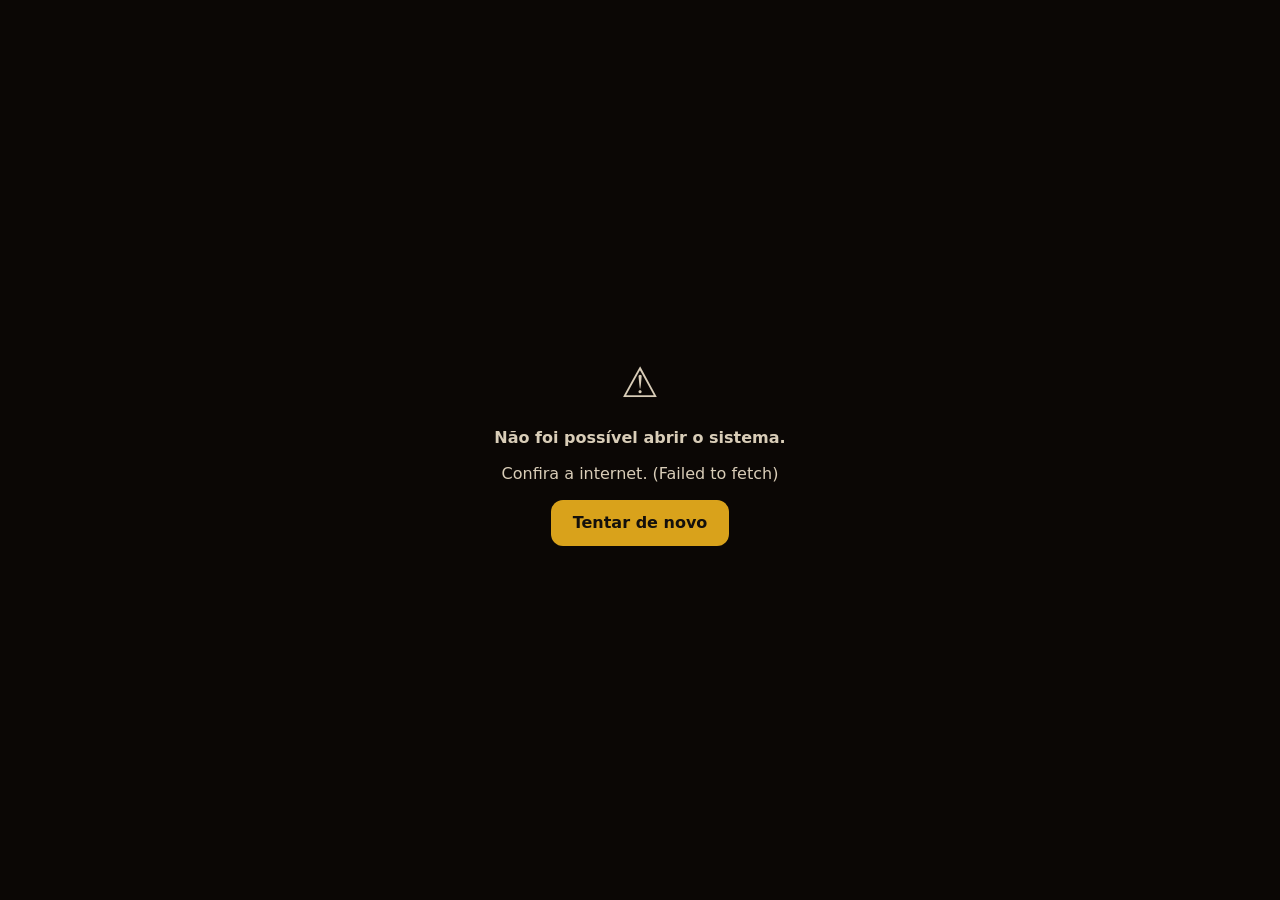
<file: index.html>
<!DOCTYPE html>
<html lang="pt-BR">
<head>
<meta charset="UTF-8">
<meta name="viewport" content="width=device-width, initial-scale=1.0, maximum-scale=1.0, user-scalable=no, viewport-fit=cover">
<title>Carregando…</title>
<link rel="manifest" href="manifest.webmanifest">
<style>html,body{margin:0;height:100%;background:#14100c;color:#d9cdb8;font:16px/1.4 system-ui,sans-serif}#c{display:flex;flex-direction:column;align-items:center;justify-content:center;height:100%;text-align:center;padding:0 24px;gap:14px}#c button{font:inherit;padding:12px 22px;border-radius:12px;border:0;background:#d9a21b;color:#14100c;font-weight:700}</style>
<script src="config-restaurante.js?v=20261108c"></script>
</head>
<body>
<div id="c"><div id="m">Carregando…</div></div>
<script>
/* PÁGINA-CARREGADORA: o sistema inteiro mora no repositório "motor" (versão escolhida em config-restaurante.js → motor).
   Este arquivo só busca a página do sistema, aponta os endereços relativos para o motor e abre. */
(function(){
  var R, M;
  function erro(t){
    var c = document.getElementById('c'); if(!c) return;
    c.innerHTML = '<div style="font-size:42px">⚠️</div><div><b>Não foi possível abrir o sistema.</b></div><div>' + t + '</div><button onclick="location.reload()">Tentar de novo</button>';
  }
  function iniciar(){
    R = window.RESTAURANTE || {}; M = R.motor || '';
    try{ var fb = R.marca && R.marca.cores && R.marca.cores.fundo; if(fb && /^#[0-9a-fA-F]{6}$/.test(fb)) document.documentElement.style.background = document.body.style.background = fb; }catch(e){}
    if(!M || !/^https?:\/\/.+\/$/.test(M)){ erro('Falta o endereço do motor em config-restaurante.js (campo "motor").'); return; }
    var aqui = location.href.split('?')[0].split('#')[0].replace(/[^/]*$/, '');
    var origem = new URL(M).origin;
    /* Marca e módulos definidos no Painel de Revenda: valem na hora, sem mexer no GitHub do restaurante.
       Usa a última cópia guardada no aparelho e atualiza em segundo plano; se o painel estiver fora do ar, vale o config-restaurante.js. */
    var CK = 'rvConfigRemota_v1_' + (R.slug || '');
    function mesclar(c){ try{ if(c && c.ok){ if(c.marca && typeof c.marca === 'object' && Object.keys(c.marca).length) R.marca = Object.assign({}, R.marca || {}, c.marca, { cores: Object.assign({}, (R.marca || {}).cores || {}, c.marca.cores || {}), logos: Object.assign({}, (R.marca || {}).logos || {}, c.marca.logos || {}) }); if(c.modulos && typeof c.modulos === 'object' && Object.keys(c.modulos).length) R.modulos = Object.assign({}, R.modulos || {}, c.modulos); } }catch(e){} }
    try{ mesclar(JSON.parse(localStorage.getItem(CK) || 'null')); }catch(e){}
    var remota = fetch('https://ufoivqszbpznwwkpbvil.supabase.co/rest/v1/rpc/config_restaurante', { method:'POST', headers:{ apikey:'sb_publishable_u9l2Jz3-aMrnU1JKrQwEUw_46OKJ2m9', 'Content-Type':'application/json' }, body: JSON.stringify({ p_slug: R.slug || '', p_url: R.supabaseUrl || '' }) })
      .then(function(r){ return r.ok ? r.json() : null; }).then(function(c){ if(c && c.ok){ try{ localStorage.setItem(CK, JSON.stringify(c)); }catch(e){} return c; } return null; }).catch(function(){ return null; });
    var primeira = null; try{ primeira = localStorage.getItem(CK); }catch(e){}
    var espera = primeira ? Promise.resolve(null) : Promise.race([remota, new Promise(function(ok){ setTimeout(function(){ ok(null); }, 1500); })]);
    espera.then(function(c){ if(c) mesclar(c); return fetch(M + 'index.html', { cache: 'no-cache' }); }).then(function(r){
      if(!r.ok) throw new Error('HTTP ' + r.status);
      return r.text();
    }).then(function(html){
      var fundo = '#14100c'; try{ var fb2 = R.marca && R.marca.cores && R.marca.cores.fundo; if(fb2 && /^#[0-9a-fA-F]{6}$/.test(fb2)) fundo = fb2; }catch(e){}
      var cab = '<base href="' + M + '"><style>html,body{background:' + fundo + '}</style><script>window.SW_URL_=' + JSON.stringify(aqui + 'sw.js') + ';window.MOTOR_URL_=' + JSON.stringify(M) + ';window.RESTAURANTE=' + JSON.stringify(R).replace(/</g, '\\u003c') + ';<\/script>';
      html = html.replace(/<head>/i, '<head>' + cab)
        .replace('<script src="config-restaurante.js"><\/script>', '')
        .replace('<link rel="manifest" href="manifest.webmanifest">', '<link rel="manifest" href="' + aqui + 'manifest.webmanifest">')
        .replace(/<script src="/g, '<script crossorigin="anonymous" src="')
        .replace(/<link rel="stylesheet" href="(css\/)/g, '<link rel="stylesheet" crossorigin="anonymous" href="$1')
        .replace(/(<meta http-equiv="Content-Security-Policy" content=")([^"]*)"/i, function(_, a, csp){
          return a + csp.replace(/'self'/g, "'self' " + origem).replace("base-uri 'none'", 'base-uri ' + origem) + '"';
        });
      /* Logo do restaurante desde o primeiro instante: a página do motor traz uma logo padrão (img/logo.png) na abertura e no topo; troca pela logo deste restaurante antes de desenhar. */
      try{ var lg = R.marca && R.marca.logos && R.marca.logos.cardapio; if(lg) lg = new URL(lg, aqui).href; if(lg && /^https?:\/\/[^\s"'()<>]+$/.test(lg)) html = html.split('url(img/logo.png)').join('url(' + lg + ')').split('src="img/logo.png"').join('src="' + lg + '"'); }catch(e){}
      document.open(); document.write(html); document.close();
    }).catch(function(e){ erro('Confira a internet. (' + (e && e.message || e) + ')'); });
  }
  /* Configuração velha guardada no aparelho (sem o campo "motor"): busca de novo, sem cache, e continua. */
  if(window.RESTAURANTE && window.RESTAURANTE.motor){ iniciar(); }
  else {
    fetch('config-restaurante.js', { cache: 'reload' }).then(function(r){ return r.text(); })
      .then(function(t){ (0, eval)(t); }).catch(function(){}).then(iniciar);
  }
})();
</script>
</body>
</html>
</file>
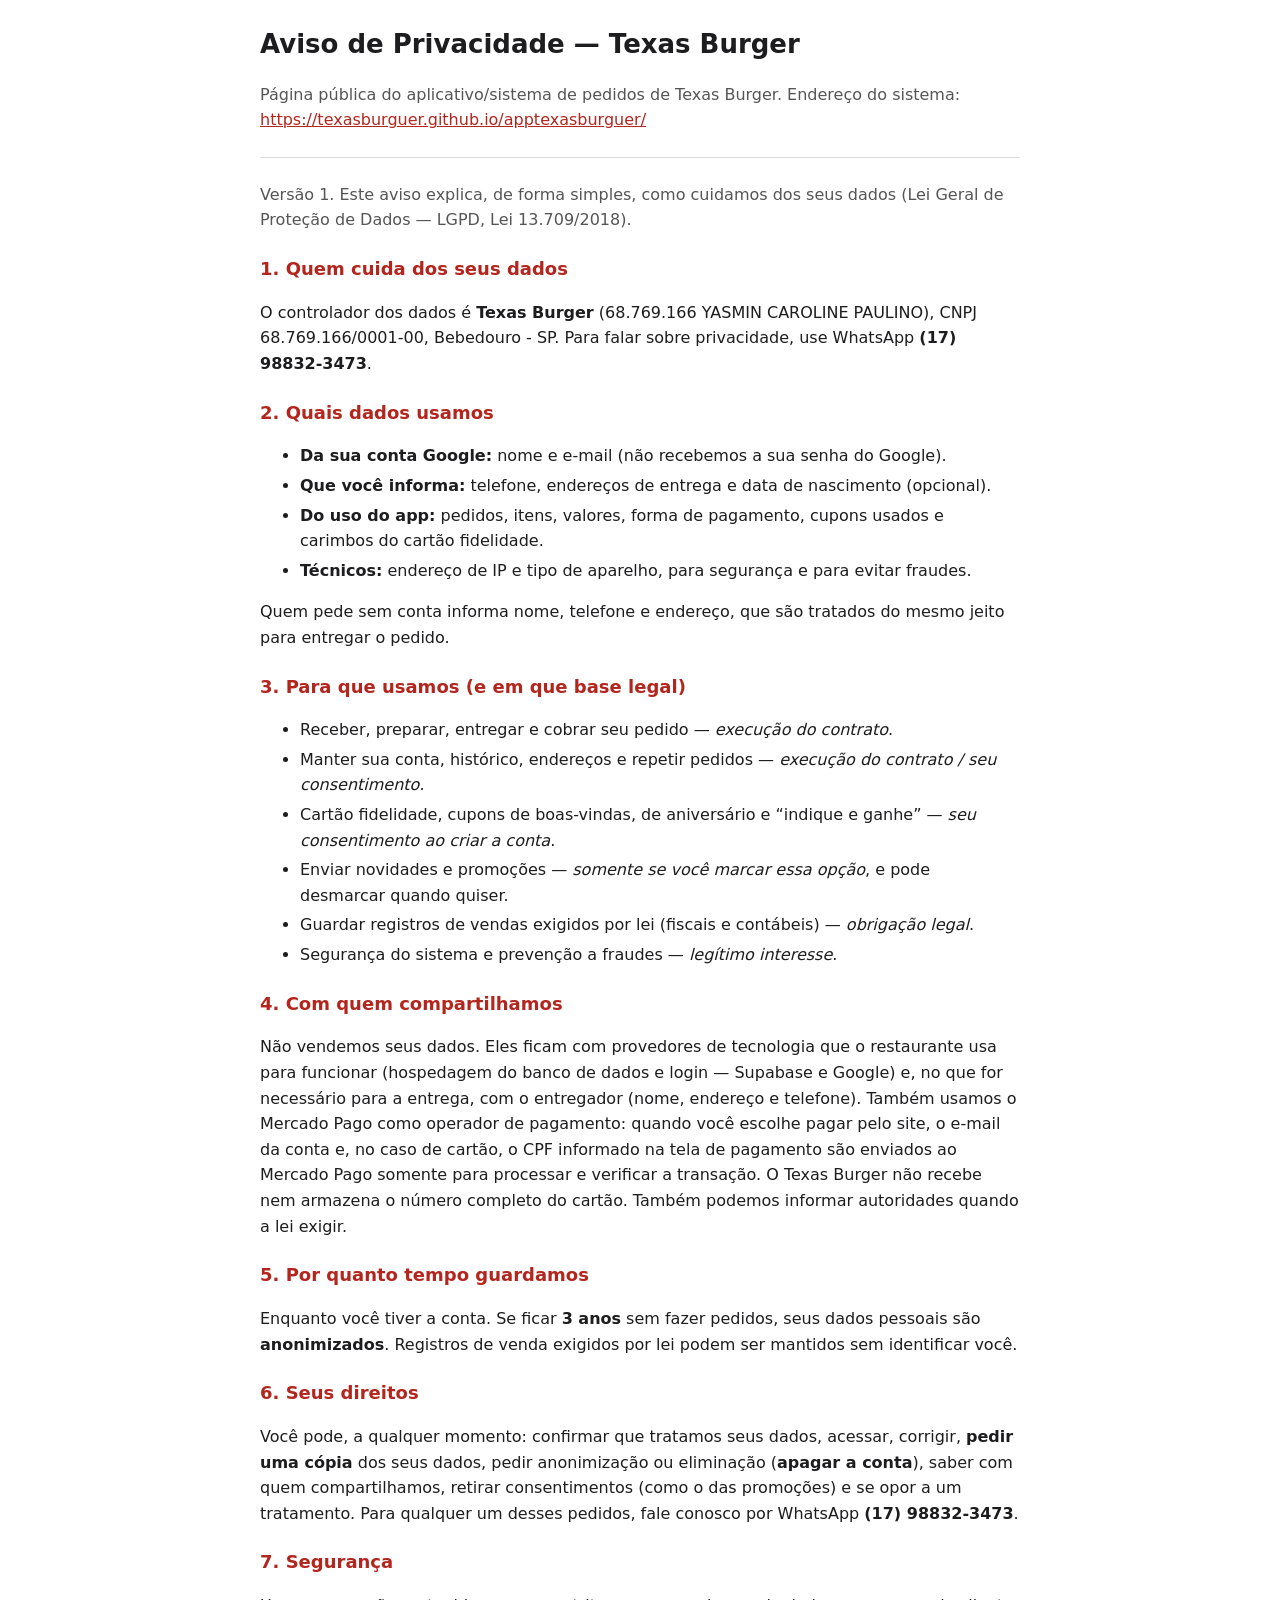
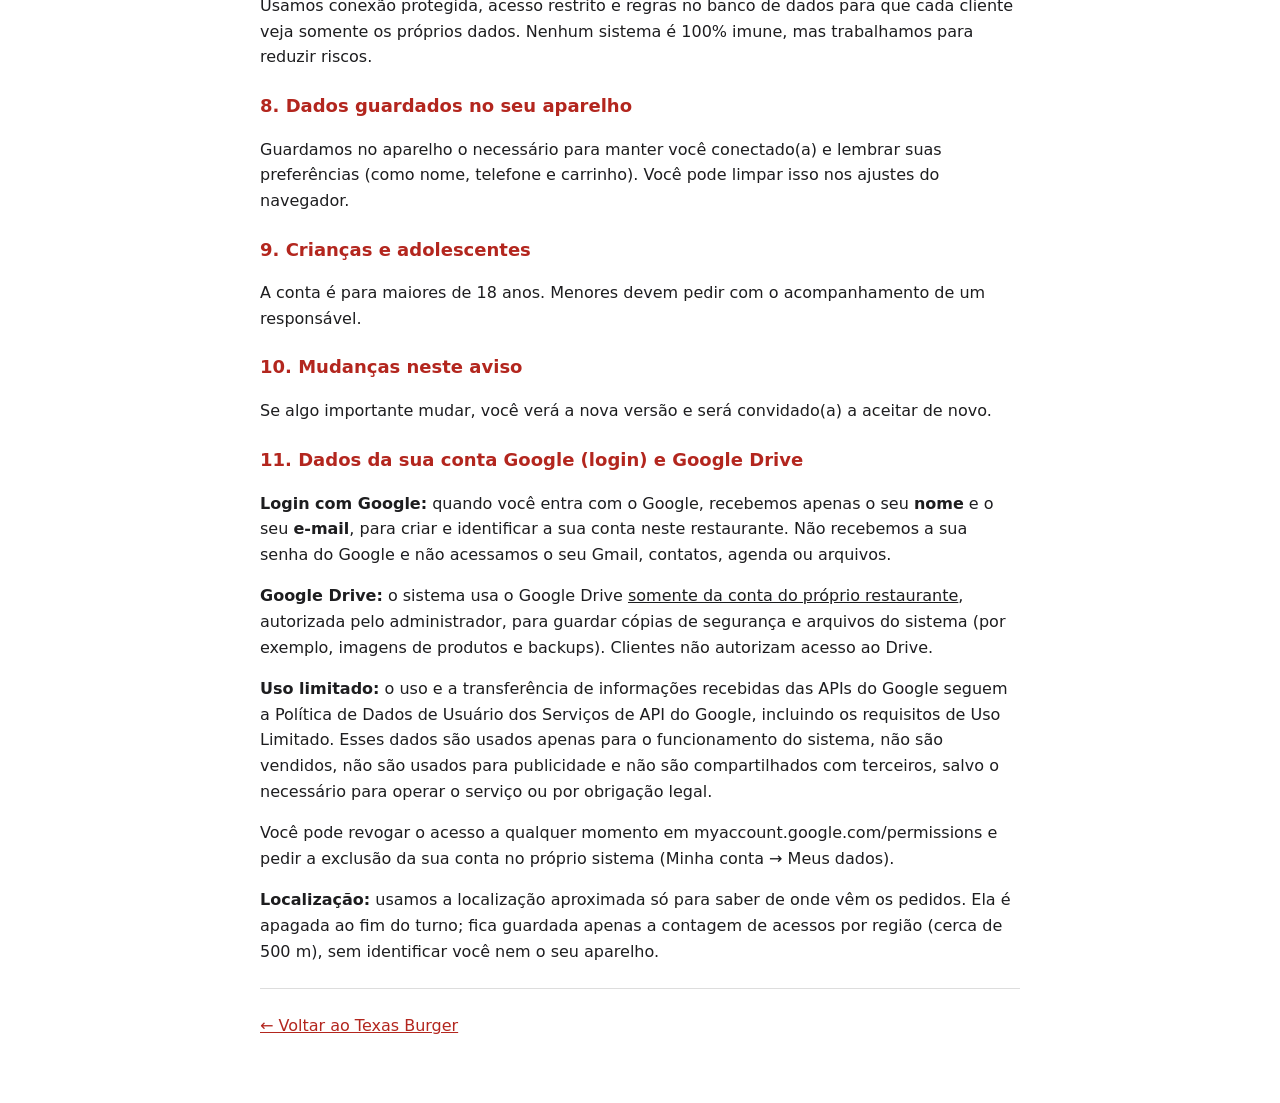
<file: privacidade.html>
<!doctype html>
<html lang="pt-BR"><head><meta charset="utf-8"><meta name="viewport" content="width=device-width,initial-scale=1">
<title>Aviso de Privacidade — Texas Burger</title>
<meta name="description" content="Aviso de Privacidade de Texas Burger: quais dados usamos, para que, com quem compartilhamos e como exercer seus direitos (LGPD).">
<style>
:root{--bg:#ffffff;--tx:#1d1d1f;--mut:#555;--ln:#ddd;--ac:#b3261e}
@media (prefers-color-scheme:dark){:root{--bg:#14100c;--tx:#f3ece2;--mut:#b9aea0;--ln:#3a2f25;--ac:#e0b53a}}
html,body{margin:0;background:var(--bg);color:var(--tx);font:16px/1.6 system-ui,-apple-system,Segoe UI,Roboto,sans-serif}
main{max-width:760px;margin:0 auto;padding:24px 16px 48px}
h1{font-size:26px;margin:0 0 4px}h3{font-size:18px;margin:22px 0 6px;color:var(--ac)}
.sub{color:var(--mut)}li{margin:4px 0}a{color:var(--ac)}
hr{border:0;border-top:1px solid var(--ln);margin:24px 0}
</style></head><body><main>
<h1>Aviso de Privacidade — Texas Burger</h1>
<p class="sub">Página pública do aplicativo/sistema de pedidos de Texas Burger. Endereço do sistema: <a href="https://texasburguer.github.io/apptexasburguer/">https://texasburguer.github.io/apptexasburguer/</a></p>
<hr>
<div class="ct-aviso"><p class="sub">Versão 1. Este aviso explica, de forma simples, como cuidamos dos seus dados (Lei Geral de Proteção de Dados — LGPD, Lei 13.709/2018).</p><h3>1. Quem cuida dos seus dados</h3><p>O controlador dos dados é <b>Texas Burger</b> (68.769.166 YASMIN CAROLINE PAULINO), CNPJ 68.769.166/0001-00, Bebedouro - SP. Para falar sobre privacidade, use WhatsApp <b>(17) 98832-3473</b>.</p><h3>2. Quais dados usamos</h3><ul><li><b>Da sua conta Google:</b> nome e e-mail (não recebemos a sua senha do Google).</li><li><b>Que você informa:</b> telefone, endereços de entrega e data de nascimento (opcional).</li><li><b>Do uso do app:</b> pedidos, itens, valores, forma de pagamento, cupons usados e carimbos do cartão fidelidade.</li><li><b>Técnicos:</b> endereço de IP e tipo de aparelho, para segurança e para evitar fraudes.</li></ul><p>Quem pede sem conta informa nome, telefone e endereço, que são tratados do mesmo jeito para entregar o pedido.</p><h3>3. Para que usamos (e em que base legal)</h3><ul><li>Receber, preparar, entregar e cobrar seu pedido — <i>execução do contrato</i>.</li><li>Manter sua conta, histórico, endereços e repetir pedidos — <i>execução do contrato / seu consentimento</i>.</li><li>Cartão fidelidade, cupons de boas-vindas, de aniversário e “indique e ganhe” — <i>seu consentimento ao criar a conta</i>.</li><li>Enviar novidades e promoções — <i>somente se você marcar essa opção</i>, e pode desmarcar quando quiser.</li><li>Guardar registros de vendas exigidos por lei (fiscais e contábeis) — <i>obrigação legal</i>.</li><li>Segurança do sistema e prevenção a fraudes — <i>legítimo interesse</i>.</li></ul><h3>4. Com quem compartilhamos</h3><p>Não vendemos seus dados. Eles ficam com provedores de tecnologia que o restaurante usa para funcionar (hospedagem do banco de dados e login — Supabase e Google) e, no que for necessário para a entrega, com o entregador (nome, endereço e telefone). Também usamos o Mercado Pago como operador de pagamento: quando você escolhe pagar pelo site, o e-mail da conta e, no caso de cartão, o CPF informado na tela de pagamento são enviados ao Mercado Pago somente para processar e verificar a transação. O Texas Burger não recebe nem armazena o número completo do cartão. Também podemos informar autoridades quando a lei exigir.</p><h3>5. Por quanto tempo guardamos</h3><p>Enquanto você tiver a conta. Se ficar <b>3 anos</b> sem fazer pedidos, seus dados pessoais são <b>anonimizados</b>. Registros de venda exigidos por lei podem ser mantidos sem identificar você.</p><h3>6. Seus direitos</h3><p>Você pode, a qualquer momento: confirmar que tratamos seus dados, acessar, corrigir, <b>pedir uma cópia</b> dos seus dados, pedir anonimização ou eliminação (<b>apagar a conta</b>), saber com quem compartilhamos, retirar consentimentos (como o das promoções) e se opor a um tratamento. Para qualquer um desses pedidos, fale conosco por WhatsApp <b>(17) 98832-3473</b>.</p><h3>7. Segurança</h3><p>Usamos conexão protegida, acesso restrito e regras no banco de dados para que cada cliente veja somente os próprios dados. Nenhum sistema é 100% imune, mas trabalhamos para reduzir riscos.</p><h3>8. Dados guardados no seu aparelho</h3><p>Guardamos no aparelho o necessário para manter você conectado(a) e lembrar suas preferências (como nome, telefone e carrinho). Você pode limpar isso nos ajustes do navegador.</p><h3>9. Crianças e adolescentes</h3><p>A conta é para maiores de 18 anos. Menores devem pedir com o acompanhamento de um responsável.</p><h3>10. Mudanças neste aviso</h3><p>Se algo importante mudar, você verá a nova versão e será convidado(a) a aceitar de novo.</p><h3>11. Dados da sua conta Google (login) e Google Drive</h3><p><b>Login com Google:</b> quando você entra com o Google, recebemos apenas o seu <b>nome</b> e o seu <b>e-mail</b>, para criar e identificar a sua conta neste restaurante. Não recebemos a sua senha do Google e não acessamos o seu Gmail, contatos, agenda ou arquivos.</p><p><b>Google Drive:</b> o sistema usa o Google Drive <u>somente da conta do próprio restaurante</u>, autorizada pelo administrador, para guardar cópias de segurança e arquivos do sistema (por exemplo, imagens de produtos e backups). Clientes não autorizam acesso ao Drive.</p><p><b>Uso limitado:</b> o uso e a transferência de informações recebidas das APIs do Google seguem a Política de Dados de Usuário dos Serviços de API do Google, incluindo os requisitos de Uso Limitado. Esses dados são usados apenas para o funcionamento do sistema, não são vendidos, não são usados para publicidade e não são compartilhados com terceiros, salvo o necessário para operar o serviço ou por obrigação legal.</p><p>Você pode revogar o acesso a qualquer momento em myaccount.google.com/permissions e pedir a exclusão da sua conta no próprio sistema (Minha conta → Meus dados).</p><p><b>Localização:</b> usamos a localização aproximada só para saber de onde vêm os pedidos. Ela é apagada ao fim do turno; fica guardada apenas a contagem de acessos por região (cerca de 500 m), sem identificar você nem o seu aparelho.</p></div>
<hr>
<p class="sub"><a href="https://texasburguer.github.io/apptexasburguer/">← Voltar ao Texas Burger</a></p>
</main></body></html>
</file>
